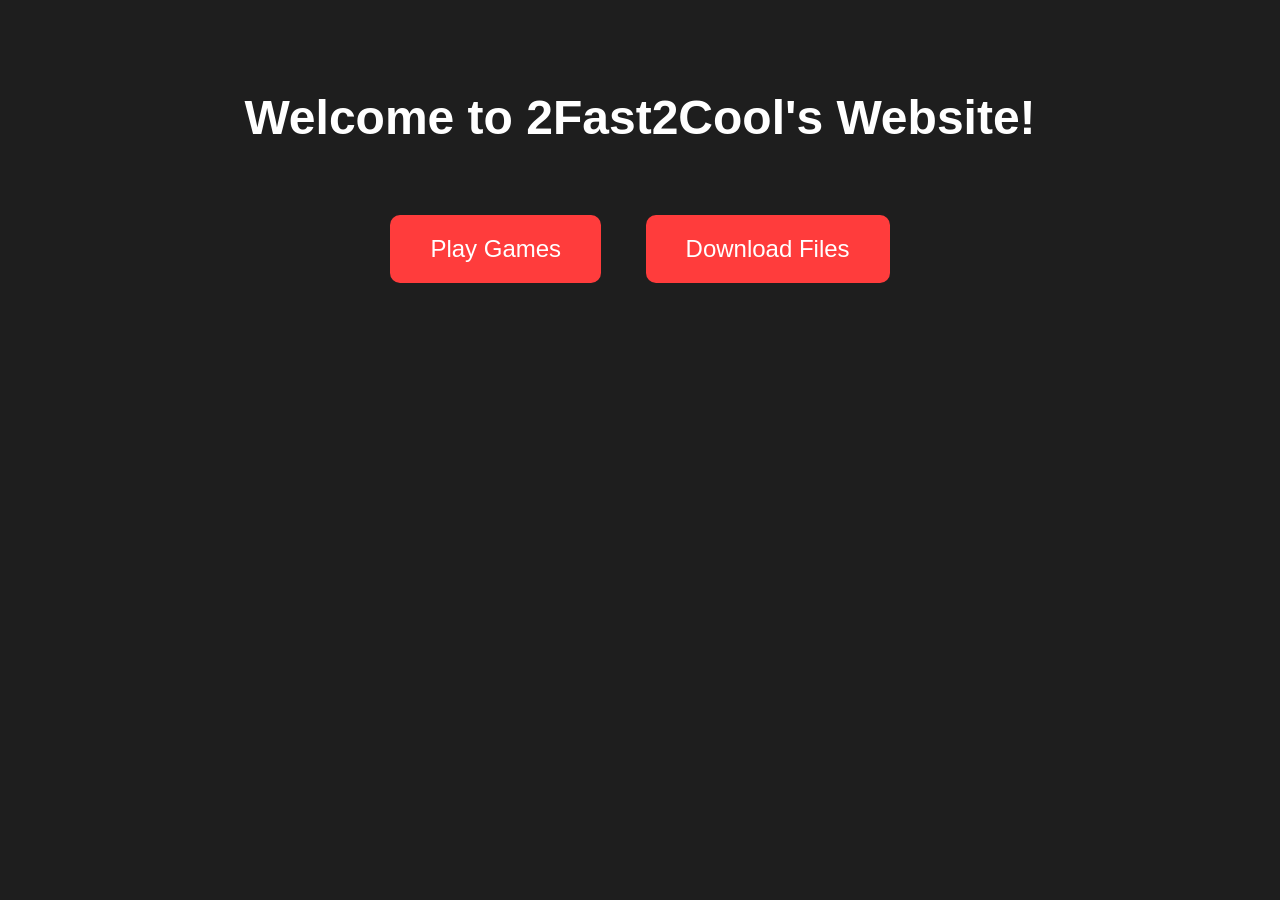
<file: index.html>
<!DOCTYPE html>
<html lang="en">
<head>
<meta charset="UTF-8">
<meta name="viewport" content="width=device-width, initial-scale=1.0">
<title>2Fast2Cool Hub</title>
<style>
  body {
    font-family: Arial, sans-serif;
    text-align: center;
    padding: 50px;
    background: #1e1e1e;
    color: white;
  }
  h1 {
    font-size: 3em;
    margin-bottom: 50px;
  }
  .button {
    display: inline-block;
    padding: 20px 40px;
    margin: 20px;
    font-size: 1.5em;
    background: #ff3c3c;
    color: white;
    text-decoration: none;
    border-radius: 10px;
    transition: 0.2s;
  }
  .button:hover {
    background: #ff6666;
  }
</style>
</head>
<body>

<h1>Welcome to 2Fast2Cool's Website!</h1>

<a href="https://gaming.2fast2cool.xyz" class="button">Play Games</a>
<a href="https://file.2fast2cool.xyz" class="button">Download Files</a>

</body>
</html>
</file>
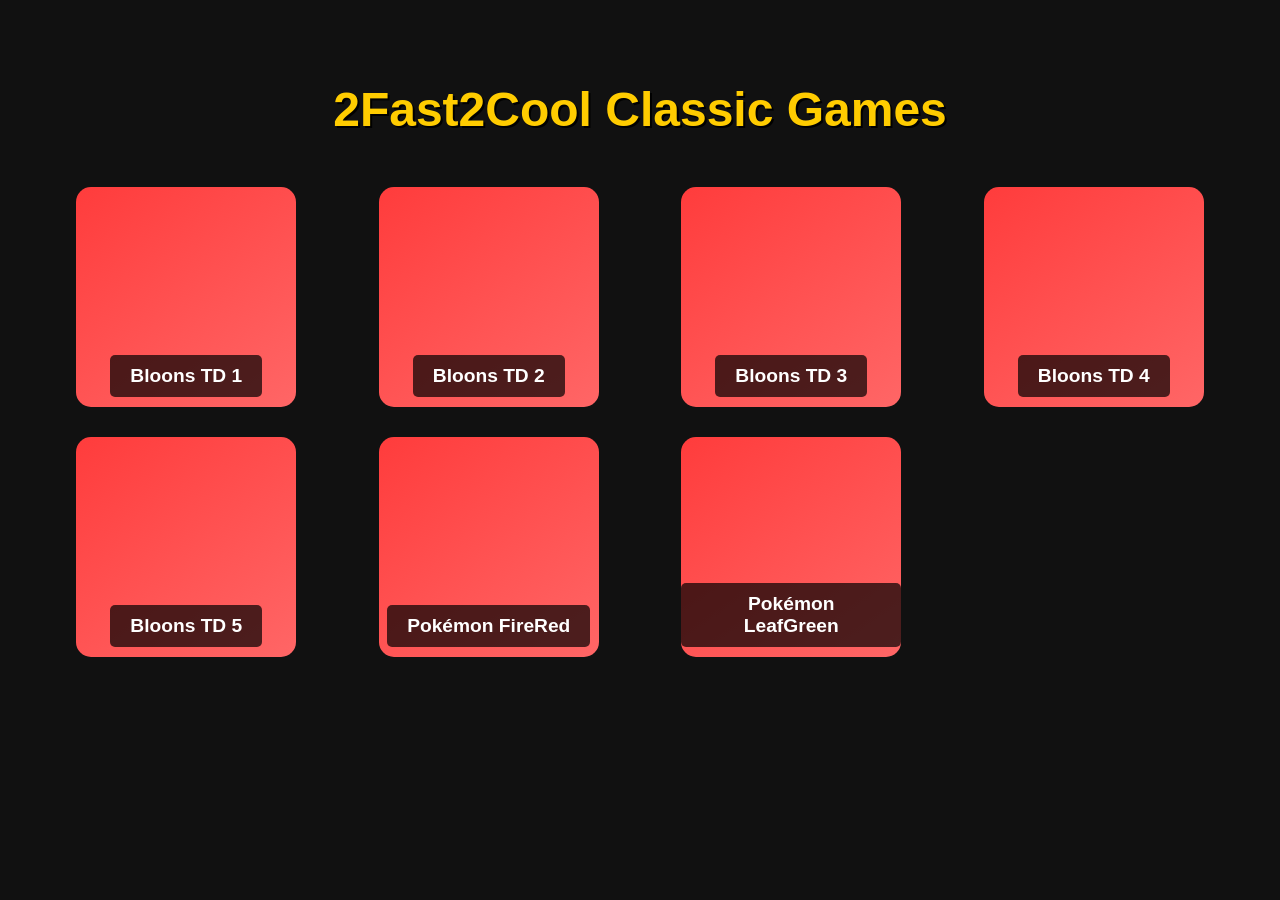
<file: gaming.html>
<!DOCTYPE html>
<html lang="en">
<head>
<meta charset="UTF-8">
<meta name="viewport" content="width=device-width, initial-scale=1.0">
<title>2Fast2Cool Classic Games</title>
<link rel="stylesheet" href="style.css">
</head>
<body>
<h1>2Fast2Cool Classic Games</h1>

<div class="games-grid">
  <div class="game-card">
    <a href="Games/bloonstd1.html">
      <div class="game-square"><span class="game-title">Bloons TD 1</span></div>
    </a>
  </div>

  <div class="game-card">
    <a href="Games/bloonstd2.html">
      <div class="game-square"><span class="game-title">Bloons TD 2</span></div>
    </a>
  </div>

  <div class="game-card">
    <a href="Games/bloonstd3.html">
      <div class="game-square"><span class="game-title">Bloons TD 3</span></div>
    </a>
  </div>

  <div class="game-card">
    <a href="Games/bloonstd4.html">
      <div class="game-square"><span class="game-title">Bloons TD 4</span></div>
    </a>
  </div>
  
<div class="game-card">
  <a href="Games/bloonstd5.html">
    <div class="game-square"><span class="game-title">Bloons TD 5</span></div>
  </a>
</div>

<div class="game-card">
  <a href="Games/gba-player.html?rom=../Roms/firered.gba">
    <div class="game-square"><span class="game-title">Pokémon FireRed</span></div>
  </a>
</div>

<div class="game-card">
  <a href="Games/gba-player.html?rom=../Roms/leafgreen.gba">
    <div class="game-square"><span class="game-title">Pokémon LeafGreen</span></div>
  </a>
</div>



</div>
</body>
</html>
</file>
<file: style.css>
body {
  font-family: 'Arial Black', Gadget, sans-serif;
  text-align: center;
  background: #111;
  color: #fff;
  margin: 0;
  padding: 50px;
}

h1 {
  font-size: 3em;
  margin-bottom: 50px;
  color: #ffcc00;
  text-shadow: 2px 2px #000;
}

.games-grid {
  display: grid;
  grid-template-columns: repeat(auto-fit, minmax(220px, 1fr));
  gap: 30px;
  justify-items: center;
}

.game-card {
  perspective: 1000px;
}

.game-square {
  width: 220px;
  height: 220px;
  background: linear-gradient(145deg, #ff3c3c, #ff6666);
  border-radius: 15px;
  display: flex;
  align-items: flex-end;
  justify-content: center;
  position: relative;
  overflow: hidden;
  cursor: pointer;
  transition: transform 0.3s, box-shadow 0.3s;
}

.game-square:hover {
  transform: scale(1.05) rotateY(5deg);
  box-shadow: 0 0 30px #ff3c3c;
}

.game-title {
  background: rgba(0,0,0,0.7);
  padding: 10px 20px;
  border-radius: 5px;
  font-size: 1.2em;
  font-weight: bold;
  color: #fff;
  position: absolute;
  bottom: 10px;
}

.game-buttons {
  margin-top: 20px;
}

button {
  padding: 12px 25px;
  margin: 10px;
  font-size: 1em;
  border-radius: 8px;
  background: #ffcc00;
  color: #111;
  font-weight: bold;
  border: 2px solid #fff;
  cursor: pointer;
  transition: 0.2s;
}

button:hover {
  background: #fff;
  color: #ff3c3c;
}

#game-container:fullscreen {
  width: 100vw !important;
  height: 100vh !important;
}

#game-container:fullscreen canvas {
  width: 100vw !important;
  height: 100vh !important;
}

ruffle-player:fullscreen {
  width: 100vw !important;
  height: 100vh !important;
}

ruffle-player:fullscreen canvas,
ruffle-player:fullscreen .ruffle-container {
  width: 100vw !important;
  height: 100vh !important;
}
</file>
